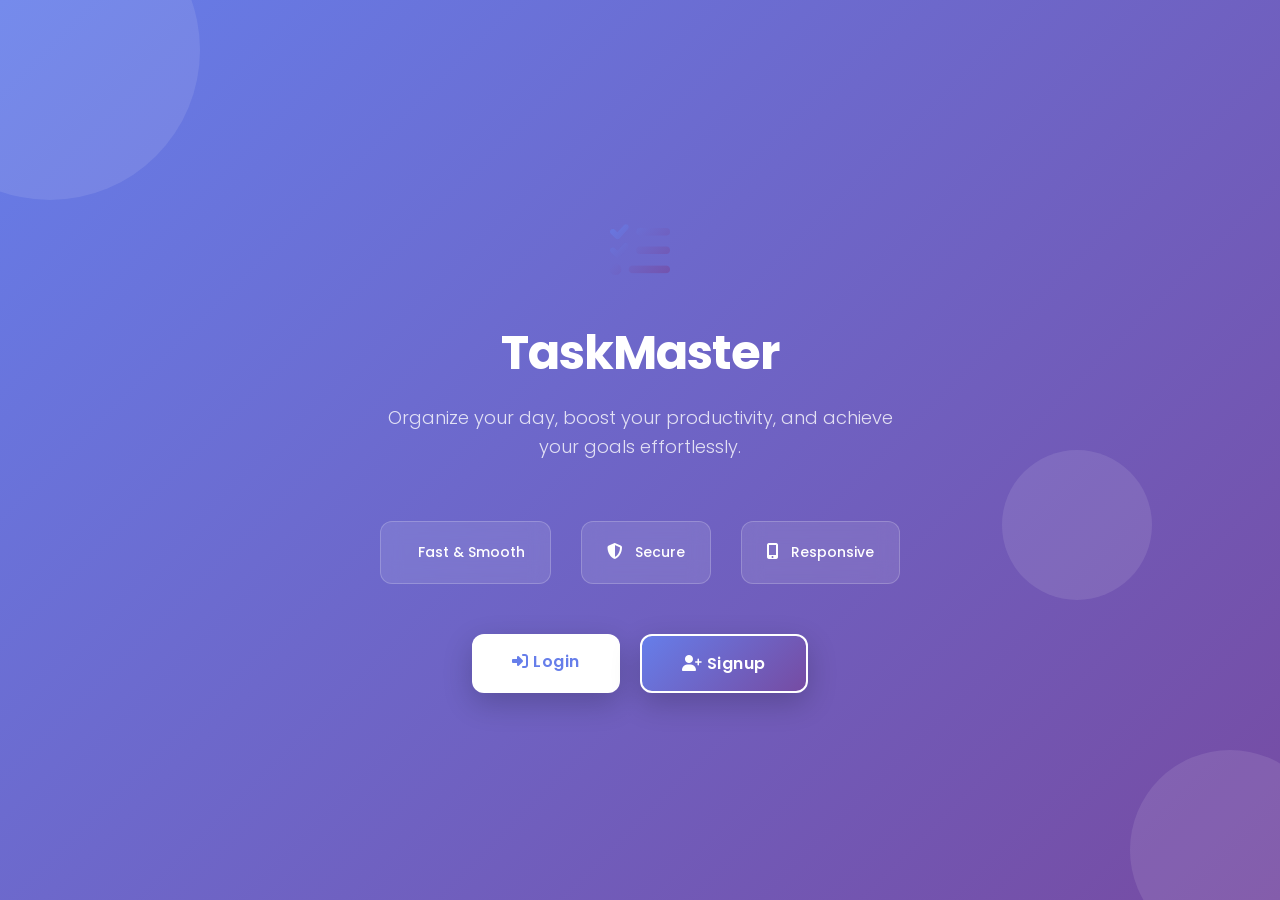
<file: index.html>
<!DOCTYPE html>
<html lang="en">
<head>
    <meta charset="UTF-8">
    <meta name="viewport" content="width=device-width, initial-scale=1.0">
    <title>TaskMaster - Your Daily Companion</title>
    <link rel="preconnect" href="https://fonts.googleapis.com">
    <link rel="preconnect" href="https://fonts.gstatic.com" crossorigin>
    <link href="https://fonts.googleapis.com/css2?family=Poppins:wght@300;400;500;600;700&display=swap" rel="stylesheet">
    <link rel="stylesheet" href="https://cdnjs.cloudflare.com/ajax/libs/font-awesome/6.4.0/css/all.min.css" />
    <style>
        * {
            margin: 0;
            padding: 0;
            box-sizing: border-box;
        }

        body {
            font-family: 'Poppins', sans-serif;
            background: linear-gradient(135deg, #667eea 0%, #764ba2 100%);
            min-height: 100vh;
            display: flex;
            justify-content: center;
            align-items: center;
            overflow: hidden;
        }

        .background-shapes {
            position: fixed;
            top: 0;
            left: 0;
            width: 100%;
            height: 100%;
            overflow: hidden;
            z-index: 0;
        }

        .shape {
            position: absolute;
            opacity: 0.1;
        }

        .shape1 {
            width: 300px;
            height: 300px;
            background: white;
            border-radius: 50%;
            top: -100px;
            left: -100px;
            animation: float 6s ease-in-out infinite;
        }

        .shape2 {
            width: 200px;
            height: 200px;
            background: white;
            border-radius: 50%;
            bottom: -50px;
            right: -50px;
            animation: float 8s ease-in-out infinite;
        }

        .shape3 {
            width: 150px;
            height: 150px;
            background: white;
            border-radius: 50%;
            top: 50%;
            right: 10%;
            animation: float 7s ease-in-out infinite;
        }

        @keyframes float {
            0%, 100% {
                transform: translateY(0px);
            }
            50% {
                transform: translateY(20px);
            }
        }

        .container {
            position: relative;
            z-index: 1;
            text-align: center;
            max-width: 600px;
            padding: 40px;
        }

        .header {
            margin-bottom: 60px;
            animation: slideDown 0.8s ease-out;
        }

        .logo-icon {
            font-size: 60px;
            margin-bottom: 20px;
            background: linear-gradient(135deg, #667eea 0%, #764ba2 100%);
            -webkit-background-clip: text;
            -webkit-text-fill-color: transparent;
            display: inline-block;
        }

        h1 {
            font-size: 48px;
            color: white;
            margin-bottom: 15px;
            font-weight: 700;
            letter-spacing: -1px;
        }

        .subtitle {
            font-size: 18px;
            color: rgba(255, 255, 255, 0.8);
            font-weight: 300;
            line-height: 1.6;
            margin-bottom: 20px;
        }

        .features {
            display: flex;
            justify-content: center;
            gap: 30px;
            margin-bottom: 50px;
            flex-wrap: wrap;
        }

        .feature {
            background: rgba(255, 255, 255, 0.1);
            backdrop-filter: blur(10px);
            padding: 20px 25px;
            border-radius: 12px;
            color: white;
            font-size: 14px;
            font-weight: 500;
            border: 1px solid rgba(255, 255, 255, 0.2);
            animation: slideUp 0.8s ease-out;
        }

        .feature i {
            margin-right: 8px;
            font-size: 16px;
        }

        .buttons {
            display: flex;
            gap: 20px;
            justify-content: center;
            flex-wrap: wrap;
            animation: slideUp 0.8s ease-out 0.2s both;
        }

        .btn {
            padding: 15px 40px;
            font-size: 16px;
            font-weight: 600;
            border: none;
            border-radius: 12px;
            cursor: pointer;
            transition: all 0.3s ease;
            text-decoration: none;
            display: inline-block;
            font-family: 'Poppins', sans-serif;
            text-transform: capitalize;
            letter-spacing: 0.5px;
        }

        .btn-login {
            background: white;
            color: #667eea;
            box-shadow: 0 10px 30px rgba(0, 0, 0, 0.2);
        }

        .btn-login:hover {
            transform: translateY(-3px);
            box-shadow: 0 15px 40px rgba(0, 0, 0, 0.3);
        }

        .btn-signup {
            background: linear-gradient(135deg, #667eea 0%, #764ba2 100%);
            color: white;
            border: 2px solid white;
            box-shadow: 0 10px 30px rgba(0, 0, 0, 0.2);
        }

        .btn-signup:hover {
            transform: translateY(-3px);
            box-shadow: 0 15px 40px rgba(0, 0, 0, 0.3);
            background: linear-gradient(135deg, #764ba2 0%, #667eea 100%);
        }

        .btn:active {
            transform: translateY(-1px);
        }

        @keyframes slideDown {
            from {
                opacity: 0;
                transform: translateY(-30px);
            }
            to {
                opacity: 1;
                transform: translateY(0);
            }
        }

        @keyframes slideUp {
            from {
                opacity: 0;
                transform: translateY(30px);
            }
            to {
                opacity: 1;
                transform: translateY(0);
            }
        }

        @media (max-width: 600px) {
            h1 {
                font-size: 36px;
            }

            .subtitle {
                font-size: 16px;
            }

            .buttons {
                flex-direction: column;
            }

            .btn {
                width: 100%;
            }

            .features {
                flex-direction: column;
                gap: 15px;
            }
        }
    </style>
</head>
<body>
    <div class="background-shapes">
        <div class="shape shape1"></div>
        <div class="shape shape2"></div>
        <div class="shape shape3"></div>
    </div>

    <div class="container">
        <div class="header">
            <div class="logo-icon">
                <i class="fas fa-tasks"></i>
            </div>
            <h1>TaskMaster</h1>
            <p class="subtitle">Organize your day, boost your productivity, and achieve your goals effortlessly.</p>
        </div>

        <div class="features">
            <div class="feature">
                <i class="fas fa-lightning-bolt"></i> Fast & Smooth
            </div>
            <div class="feature">
                <i class="fas fa-shield-alt"></i> Secure
            </div>
            <div class="feature">
                <i class="fas fa-mobile-alt"></i> Responsive
            </div>
        </div>

        <div class="buttons">
            <a href="login.html" class="btn btn-login">
                <i class="fas fa-sign-in-alt"></i> Login
            </a>
            <a href="signup.html" class="btn btn-signup">
                <i class="fas fa-user-plus"></i> Signup
            </a>
        </div>
    </div>
</body>
</html>
</file>
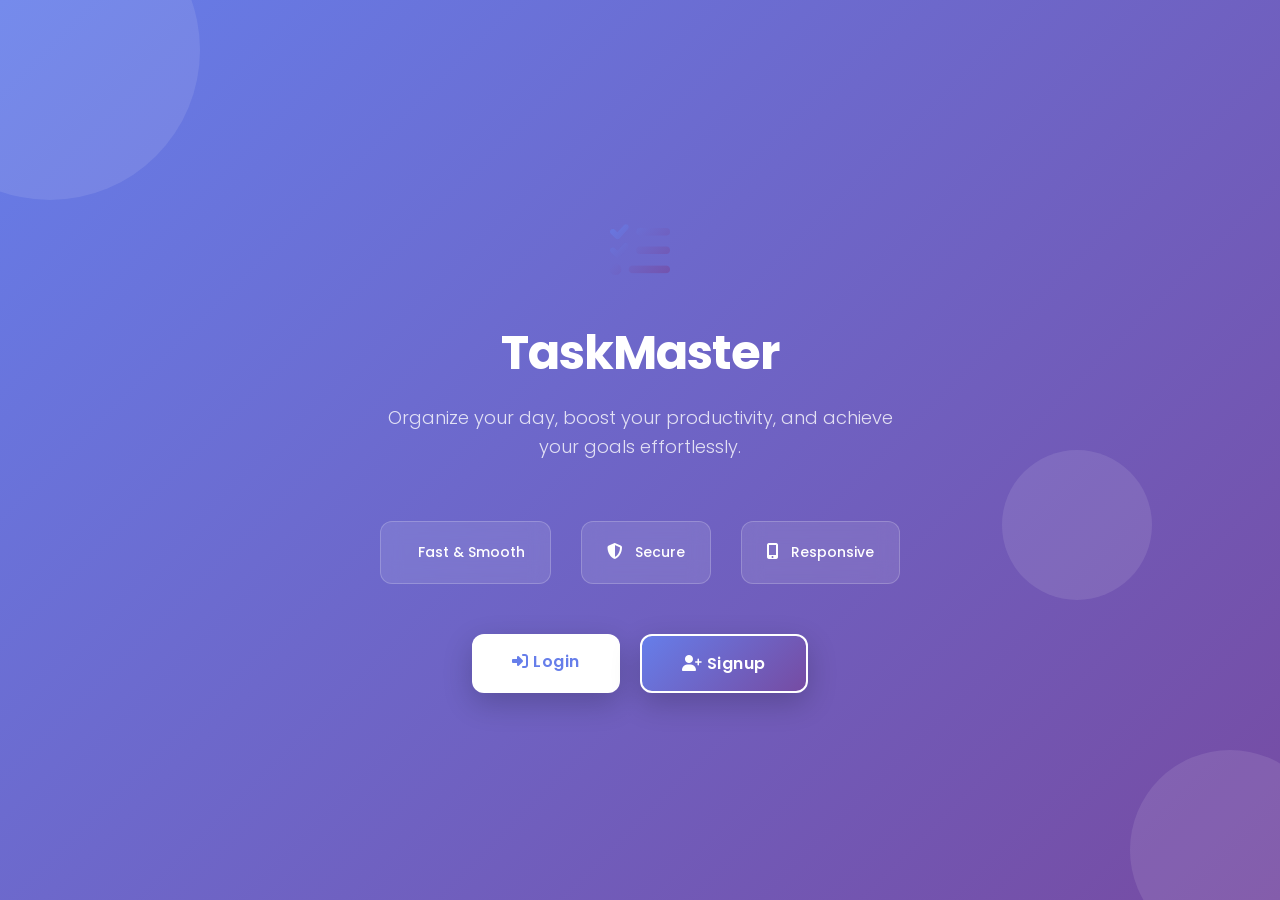
<file: admin.html>
<!DOCTYPE html>
<html lang="en">
<head>
<meta charset="UTF-8">
<meta name="viewport" content="width=device-width, initial-scale=1.0">
<title>Admin Dashboard</title>
<link rel="stylesheet" href="admin.css">
</head>

<body>

<!-- NAVBAR -->
<div class="navbar">
    <h2>Admin Panel</h2>
    <div>
        <span id="adminName"></span>
        <button onclick="logout()">Logout</button>
    </div>
</div>

<!-- DASHBOARD -->
<div class="dashboard">

    <!-- STATS -->
    <div class="cards">
        <div class="card">
            <h3>Total Users</h3>
            <p id="totalUsers">0</p>
        </div>

        <div class="card">
            <h3>Total Todos</h3>
            <p id="totalTodos">0</p>
        </div>

        <div class="card">
            <h3>Completed</h3>
            <p id="completedTodos">0</p>
        </div>

        <div class="card">
            <h3>Pending</h3>
            <p id="pendingTodos">0</p>
        </div>
    </div>

    <!-- USERS TABLE -->
    <h2>Users</h2>
    <table>
        <thead>
            <tr>
                <th>ID</th>
                <th>Name</th>
                <th>Username</th>
                <th>Action</th>
            </tr>
        </thead>
        <tbody id="usersTable"></tbody>
    </table>

    <!-- TODOS TABLE -->
    <h2>All Todos</h2>
    <table>
        <thead>
            <tr>
                <th>ID</th>
                <th>Title</th>
                <th>Status</th>
                <th>User</th>
                <th>Action</th>
            </tr>
        </thead>
        <tbody id="todosTable"></tbody>
    </table>

</div>

<script src="admin.js"></script>
</body>
</html>
</file>
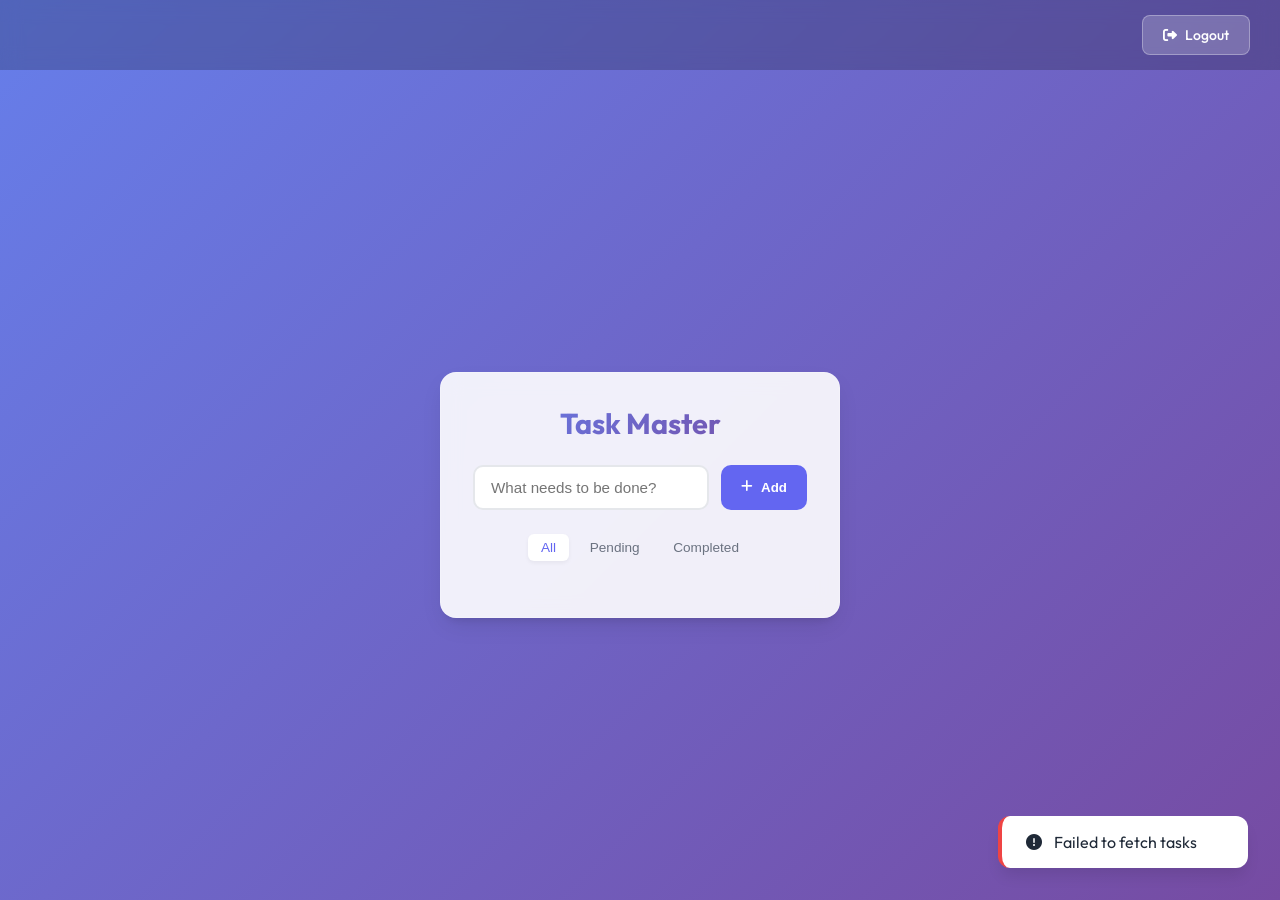
<file: client.html>
<!DOCTYPE html>
<html lang="en">
<head>
  <meta charset="UTF-8" />
  <meta name="viewport" content="width=device-width, initial-scale=1.0"/>
  <title>Todo App</title>
  <link rel="preconnect" href="https://fonts.googleapis.com">
  <link rel="preconnect" href="https://fonts.gstatic.com" crossorigin>
  <link href="https://fonts.googleapis.com/css2?family=Outfit:wght@300;400;500;600;700&display=swap" rel="stylesheet">
  <link rel="stylesheet" href="https://cdnjs.cloudflare.com/ajax/libs/font-awesome/6.4.0/css/all.min.css" />
  <link rel="stylesheet" href="style.css" />
</head>

<body>

  <nav class="navbar">
    <div id="welcomeText" class="welcome-text"></div>
    <button onclick="logout()" class="logout-btn">
      <i class="fas fa-sign-out-alt"></i> Logout
    </button>
  </nav>

<div class="container">
  <h1>Task Master</h1>
  
  <!-- Add Todo -->
  <div class="input-box">
    <input type="text" id="todoInput" placeholder="What needs to be done?" autocomplete="off" />
    <button onclick="addTodo()" class="add-btn">
      <i class="fas fa-plus"></i>
      Add
    </button>
  </div>

  <!-- Filters -->
  <div class="filters">
    <button class="filter-btn active" onclick="setFilter('all', this)">All</button>
    <button class="filter-btn" onclick="setFilter('pending', this)">Pending</button>
    <button class="filter-btn" onclick="setFilter('completed', this)">Completed</button>
  </div>

  <!-- Todo List -->
  <ul id="todoList"></ul>

</div>

<!-- Toast Notifications -->
<div id="toast-container"></div>



<script src="script.js"></script>
</body>
</html>
</file>
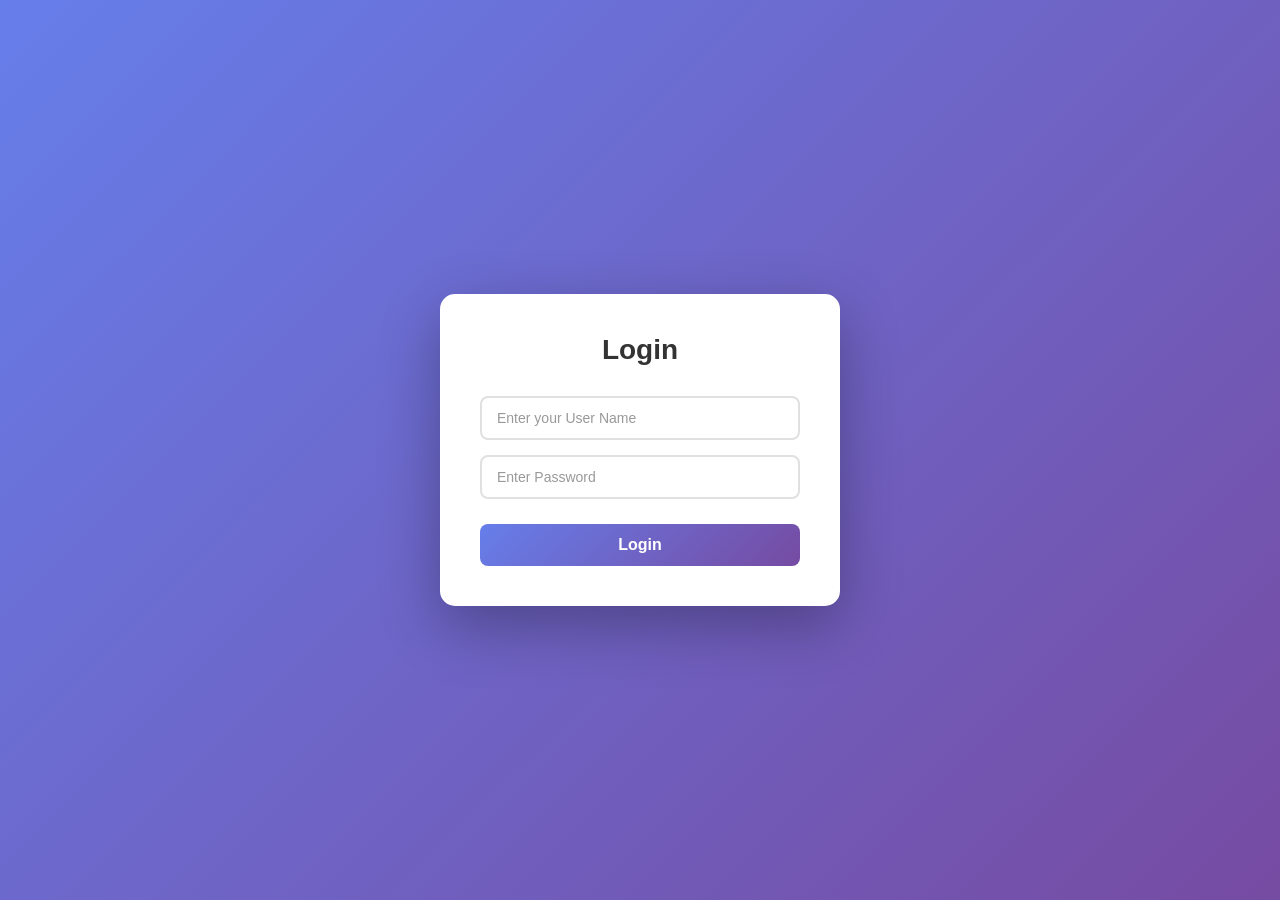
<file: login.html>
<!DOCTYPE html>
<html lang="en">
<head>
    <meta charset="UTF-8">
    <meta name="viewport" content="width=device-width, initial-scale=1.0">
    <title>Login Page</title>
    <style>
        * {
            margin: 0;
            padding: 0;
            box-sizing: border-box;
        }

        body {
            font-family: 'Segoe UI', Tahoma, Geneva, Verdana, sans-serif;
            background: linear-gradient(135deg, #667eea 0%, #764ba2 100%);
            min-height: 100vh;
            display: flex;
            justify-content: center;
            align-items: center;
        }

        .container {
            background: white;
            padding: 40px;
            border-radius: 15px;
            box-shadow: 0 20px 60px rgba(0, 0, 0, 0.3);
            width: 100%;
            max-width: 400px;
        }

        h1 {
            color: #333;
            margin-bottom: 30px;
            text-align: center;
            font-size: 28px;
            font-weight: 600;
        }

        input {
            width: 100%;
            padding: 12px 15px;
            margin-bottom: 15px;
            border: 2px solid #e0e0e0;
            border-radius: 8px;
            font-size: 14px;
            transition: all 0.3s ease;
            font-family: inherit;
        }

        input:focus {
            outline: none;
            border-color: #667eea;
            box-shadow: 0 0 0 3px rgba(102, 126, 234, 0.1);
        }

        input::placeholder {
            color: #999;
        }

        button {
            width: 100%;
            padding: 12px;
            background: linear-gradient(135deg, #667eea 0%, #764ba2 100%);
            color: white;
            border: none;
            border-radius: 8px;
            font-size: 16px;
            font-weight: 600;
            cursor: pointer;
            transition: all 0.3s ease;
            margin-top: 10px;
        }

        button:hover {
            transform: translateY(-2px);
            box-shadow: 0 10px 25px rgba(102, 126, 234, 0.3);
        }

        button:active {
            transform: translateY(0);
        }
    </style>
</head>
<body>
    <div class="container">
        <h1>Login</h1>
        <input id="username" type="text" placeholder="Enter your User Name">
        <input id="password" type="password" placeholder="Enter Password">
        <button onclick="login()">Login</button>
    </div>
</body>
<script>
async function login() {

  const username = document.getElementById("username").value;
  const password = document.getElementById("password").value;

  const res = await fetch("http://127.0.0.1:8000/login", {
    method: "POST",
    headers: {
      "Content-Type": "application/json"
    },
    body: JSON.stringify({
      username: username,
      password: password
    })
  });

  const data = await res.json();

  if (res.status === 200) {
   
    localStorage.setItem("token", data.access_token);
    localStorage.setItem("username", data.username);
    localStorage.setItem("fullname", data.fullname);
    localStorage.setItem("role", data.role);

    alert("Login Successful");

        if (data.role && data.role.toLowerCase() === "admin") {
    window.location.href = "admin.html";
} else {
    window.location.href = "client.html";
}


    
   // window.location.href = "client.html";

  } else {
    alert(data.detail || "Login Failed ❌");
  }
}
</script>
</html>
</file>
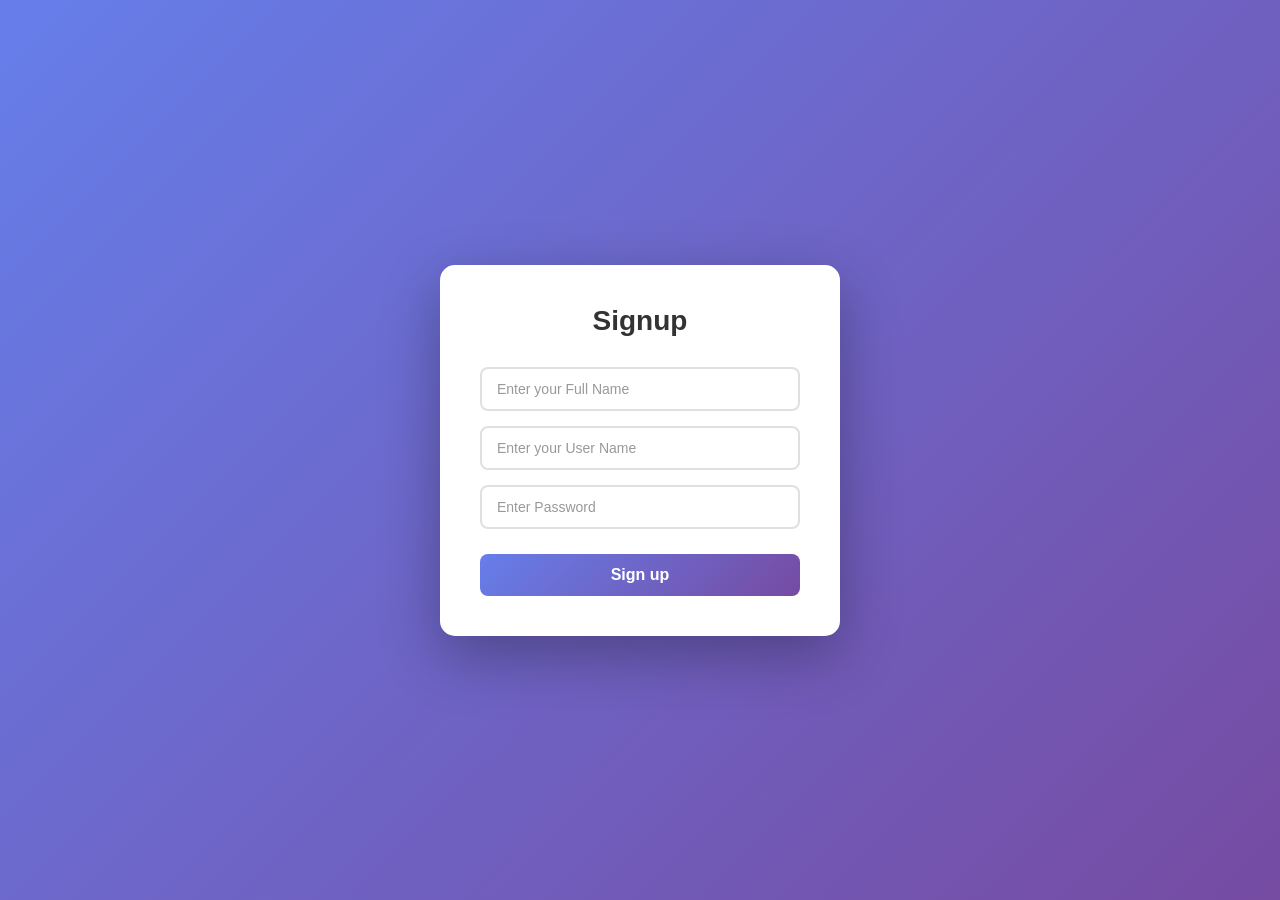
<file: signup.html>
<!DOCTYPE html>
<html lang="en">
<head>
    <meta charset="UTF-8">
    <meta name="viewport" content="width=device-width, initial-scale=1.0">
    <title>Signup Page</title>
    <style>
        * {
            margin: 0;
            padding: 0;
            box-sizing: border-box;
        }

        body {
            font-family: 'Segoe UI', Tahoma, Geneva, Verdana, sans-serif;
            background: linear-gradient(135deg, #667eea 0%, #764ba2 100%);
            min-height: 100vh;
            display: flex;
            justify-content: center;
            align-items: center;
        }

        .container {
            background: white;
            padding: 40px;
            border-radius: 15px;
            box-shadow: 0 20px 60px rgba(0, 0, 0, 0.3);
            width: 100%;
            max-width: 400px;
        }

        h1 {
            color: #333;
            margin-bottom: 30px;
            text-align: center;
            font-size: 28px;
            font-weight: 600;
        }

        input {
            width: 100%;
            padding: 12px 15px;
            margin-bottom: 15px;
            border: 2px solid #e0e0e0;
            border-radius: 8px;
            font-size: 14px;
            transition: all 0.3s ease;
            font-family: inherit;
        }

        input:focus {
            outline: none;
            border-color: #667eea;
            box-shadow: 0 0 0 3px rgba(102, 126, 234, 0.1);
        }

        input::placeholder {
            color: #999;
        }

        button {
            width: 100%;
            padding: 12px;
            background: linear-gradient(135deg, #667eea 0%, #764ba2 100%);
            color: white;
            border: none;
            border-radius: 8px;
            font-size: 16px;
            font-weight: 600;
            cursor: pointer;
            transition: all 0.3s ease;
            margin-top: 10px;
        }

        button:hover {
            transform: translateY(-2px);
            box-shadow: 0 10px 25px rgba(102, 126, 234, 0.3);
        }

        button:active {
            transform: translateY(0);
        }
    </style>
</head>
<body>
    <div class="container">
        <h1>Signup</h1>
        <input id="fullname" type="text" placeholder="Enter your Full Name">
        <input id="username" type="text" placeholder="Enter your User Name">
        <input id="password" type="password" placeholder="Enter Password">
        <button onclick="signup()">Sign up</button>
    </div>


</body>
<script>
async function signup() {
  const fullname = document.getElementById("fullname").value;
  const username = document.getElementById("username").value;
  const password = document.getElementById("password").value;

  const res = await fetch("http://127.0.0.1:8000/signup", {
    method: "POST",
    headers: {
      "Content-Type": "application/json"
    },
    body: JSON.stringify({
      fullname: fullname,
      username: username,
      password: password
    })
  });

  const data = await res.json();

  alert(data.message);


  window.location.href = "login.html";
}
</script>
</html>
</file>
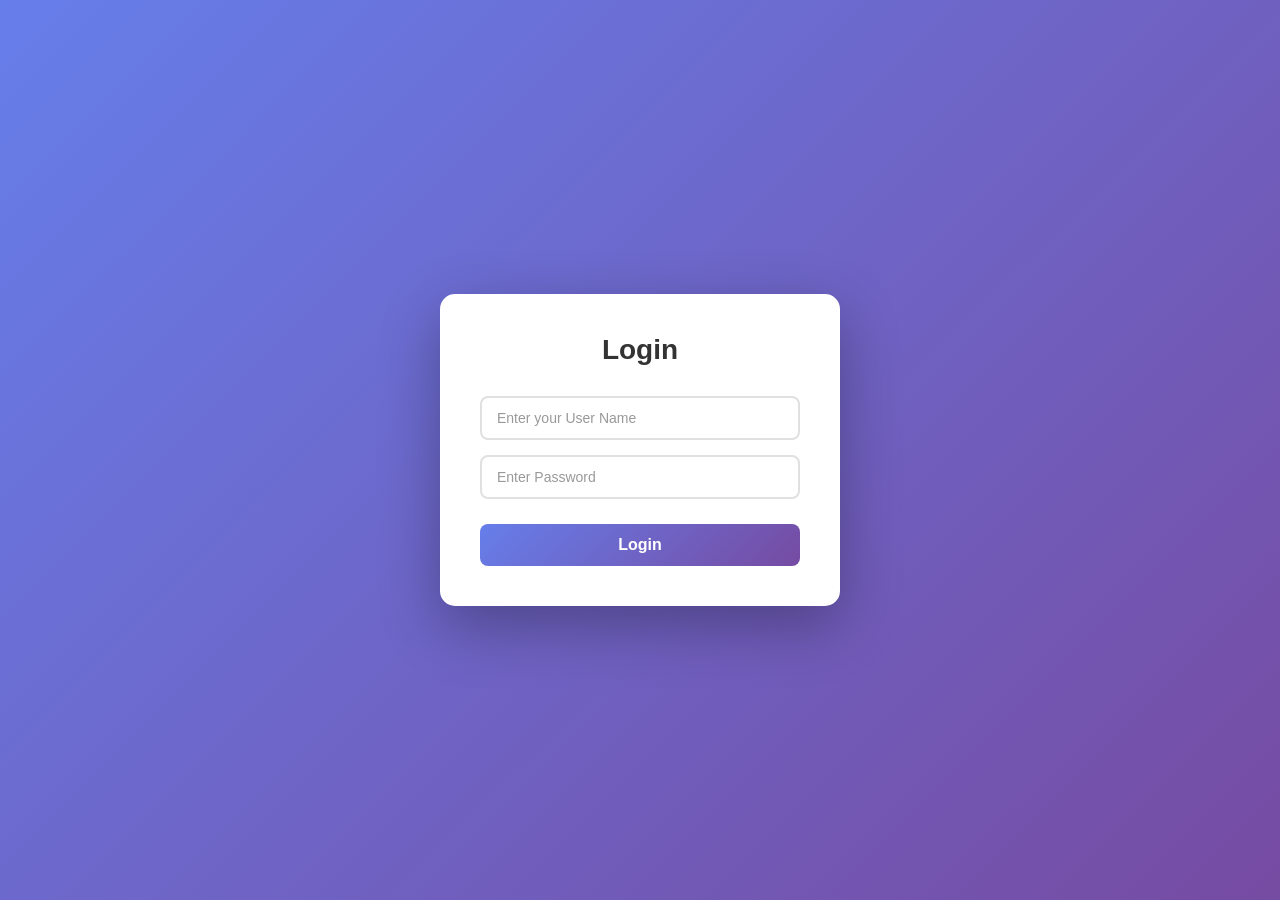
<file: static/login.html>
<!DOCTYPE html>
<html lang="en">
<head>
    <meta charset="UTF-8">
    <meta name="viewport" content="width=device-width, initial-scale=1.0">
    <title>Login Page</title>
    <style>
        * {
            margin: 0;
            padding: 0;
            box-sizing: border-box;
        }

        body {
            font-family: 'Segoe UI', Tahoma, Geneva, Verdana, sans-serif;
            background: linear-gradient(135deg, #667eea 0%, #764ba2 100%);
            min-height: 100vh;
            display: flex;
            justify-content: center;
            align-items: center;
        }

        .container {
            background: white;
            padding: 40px;
            border-radius: 15px;
            box-shadow: 0 20px 60px rgba(0, 0, 0, 0.3);
            width: 100%;
            max-width: 400px;
        }

        h1 {
            color: #333;
            margin-bottom: 30px;
            text-align: center;
            font-size: 28px;
            font-weight: 600;
        }

        input {
            width: 100%;
            padding: 12px 15px;
            margin-bottom: 15px;
            border: 2px solid #e0e0e0;
            border-radius: 8px;
            font-size: 14px;
            transition: all 0.3s ease;
            font-family: inherit;
        }

        input:focus {
            outline: none;
            border-color: #667eea;
            box-shadow: 0 0 0 3px rgba(102, 126, 234, 0.1);
        }

        input::placeholder {
            color: #999;
        }

        button {
            width: 100%;
            padding: 12px;
            background: linear-gradient(135deg, #667eea 0%, #764ba2 100%);
            color: white;
            border: none;
            border-radius: 8px;
            font-size: 16px;
            font-weight: 600;
            cursor: pointer;
            transition: all 0.3s ease;
            margin-top: 10px;
        }

        button:hover {
            transform: translateY(-2px);
            box-shadow: 0 10px 25px rgba(102, 126, 234, 0.3);
        }

        button:active {
            transform: translateY(0);
        }
    </style>
</head>
<body>
    <div class="container">
        <h1>Login</h1>
        <input id="username" type="text" placeholder="Enter your User Name">
        <input id="password" type="password" placeholder="Enter Password">
        <button onclick="login()">Login</button>
    </div>
</body>
<script>
async function login() {

  const username = document.getElementById("username").value;
  const password = document.getElementById("password").value;

  // Change this line
const res = await fetch("https://fastapi-todo-app-6.onrender.com/login", {
    method: "POST",
    headers: {
      "Content-Type": "application/json"
    },
    body: JSON.stringify({
      username: username,
      password: password
    })
  });

  const data = await res.json();

  if (res.status === 200) {
   
    localStorage.setItem("token", data.access_token);
    localStorage.setItem("username", data.username);
    localStorage.setItem("fullname", data.fullname);
    localStorage.setItem("role", data.role);

    alert("Login Successful");

        if (data.role && data.role.toLowerCase() === "admin") {
    window.location.href = "admin.html";
} else {
    window.location.href = "client.html";
}


    
   // window.location.href = "client.html";

  } else {
    alert(data.detail || "Login Failed");
  }
}
</script>
</html>
</file>
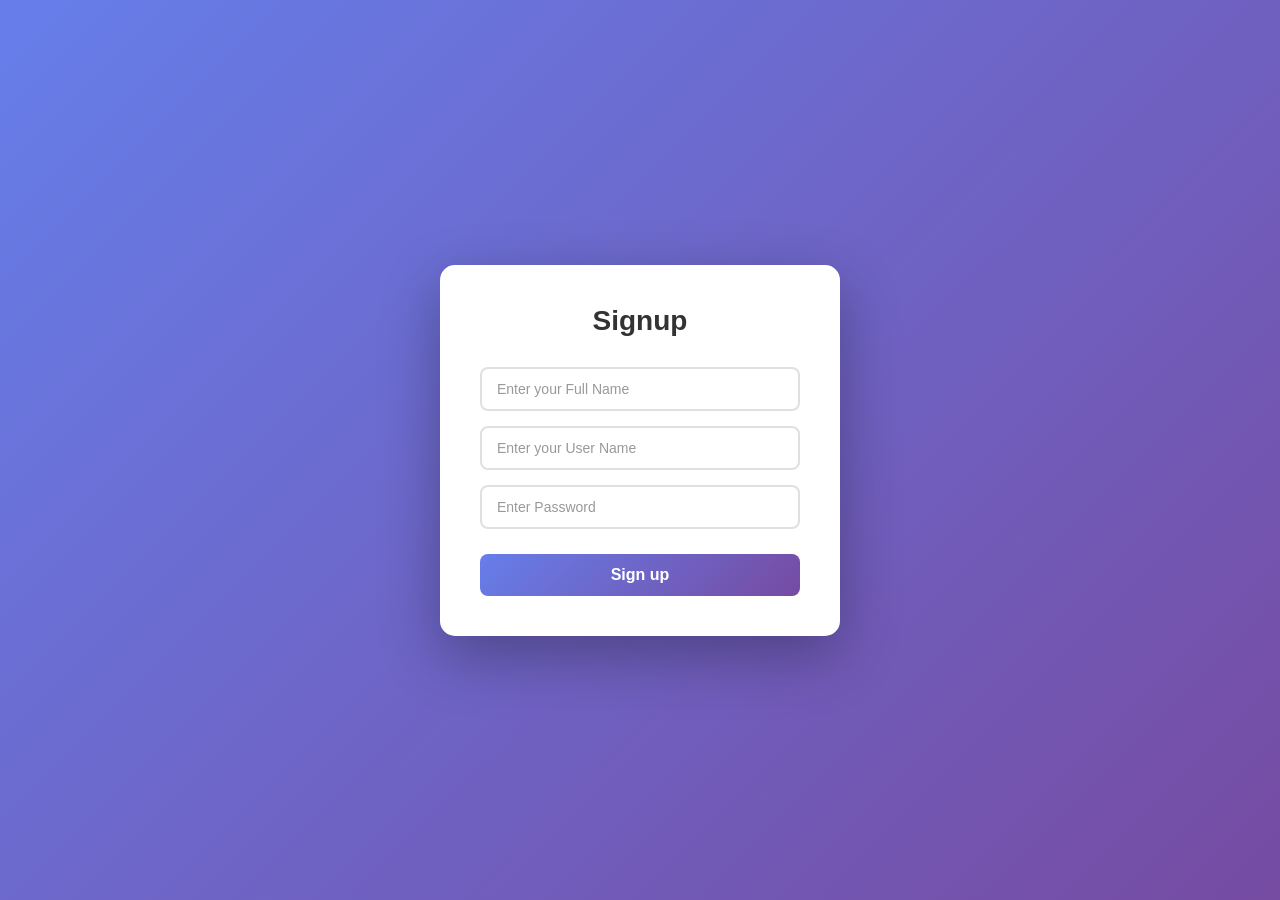
<file: static/signup.html>
<!DOCTYPE html>
<html lang="en">
<head>
    <meta charset="UTF-8">
    <meta name="viewport" content="width=device-width, initial-scale=1.0">
    <title>Signup Page</title>
    <style>
        * {
            margin: 0;
            padding: 0;
            box-sizing: border-box;
        }

        body {
            font-family: 'Segoe UI', Tahoma, Geneva, Verdana, sans-serif;
            background: linear-gradient(135deg, #667eea 0%, #764ba2 100%);
            min-height: 100vh;
            display: flex;
            justify-content: center;
            align-items: center;
        }

        .container {
            background: white;
            padding: 40px;
            border-radius: 15px;
            box-shadow: 0 20px 60px rgba(0, 0, 0, 0.3);
            width: 100%;
            max-width: 400px;
        }

        h1 {
            color: #333;
            margin-bottom: 30px;
            text-align: center;
            font-size: 28px;
            font-weight: 600;
        }

        input {
            width: 100%;
            padding: 12px 15px;
            margin-bottom: 15px;
            border: 2px solid #e0e0e0;
            border-radius: 8px;
            font-size: 14px;
            transition: all 0.3s ease;
            font-family: inherit;
        }

        input:focus {
            outline: none;
            border-color: #667eea;
            box-shadow: 0 0 0 3px rgba(102, 126, 234, 0.1);
        }

        input::placeholder {
            color: #999;
        }

        button {
            width: 100%;
            padding: 12px;
            background: linear-gradient(135deg, #667eea 0%, #764ba2 100%);
            color: white;
            border: none;
            border-radius: 8px;
            font-size: 16px;
            font-weight: 600;
            cursor: pointer;
            transition: all 0.3s ease;
            margin-top: 10px;
        }

        button:hover {
            transform: translateY(-2px);
            box-shadow: 0 10px 25px rgba(102, 126, 234, 0.3);
        }

        button:active {
            transform: translateY(0);
        }
    </style>
</head>
<body>
    <div class="container">
        <h1>Signup</h1>
        <input id="fullname" type="text" placeholder="Enter your Full Name">
        <input id="username" type="text" placeholder="Enter your User Name">
        <input id="password" type="password" placeholder="Enter Password">
        <button onclick="signup()">Sign up</button>
    </div>


</body>
<script>
async function signup() {
  const fullname = document.getElementById("fullname").value;
  const username = document.getElementById("username").value;
  const password = document.getElementById("password").value;

  const res = await fetch("https://fastapi-todo-app-6.onrender.com/signup", {
    method: "POST",
    headers: {
      "Content-Type": "application/json"
    },
    body: JSON.stringify({
      fullname: fullname,
      username: username,
      password: password
    })
  });

  const data = await res.json();

  alert(data.message);


  window.location.href = "login.html";
}
</script>
</html>
</file>
<file: admin.css>
body {
    font-family: Arial;
    margin: 0;
    background: #f5f7fb;
}

.navbar {
    background: #6366f1;
    color: white;
    padding: 15px 20px;
    display: flex;
    justify-content: space-between;
    align-items: center;
}

.dashboard {
    padding: 20px;
}

.cards {
    display: grid;
    grid-template-columns: repeat(auto-fit, minmax(150px, 1fr));
    gap: 15px;
    margin-bottom: 30px;
}

.card {
    background: white;
    padding: 20px;
    border-radius: 10px;
    text-align: center;
    box-shadow: 0 5px 15px rgba(0,0,0,0.1);
}

table {
    width: 100%;
    background: white;
    margin-bottom: 30px;
    border-collapse: collapse;
}

th, td {
    padding: 12px;
    border-bottom: 1px solid #ddd;
}

button {
    padding: 6px 10px;
    border: none;
    background: red;
    color: white;
    cursor: pointer;
    border-radius: 5px;
}
</file>
<file: style.css>
:root {
    --primary: #6366f1;
    --primary-hover: #4f46e5;
    --bg-gradient: linear-gradient(135deg, #667eea 0%, #764ba2 100%);
    --surface: rgba(255, 255, 255, 0.9);
    --text-main: #1f2937;
    --text-muted: #6b7280;
    --success: #10b981;
    --danger: #ef4444;
    --warning: #f59e0b;
    --radius: 16px;
    --shadow: 0 10px 25px -5px rgba(0, 0, 0, 0.1), 0 8px 10px -6px rgba(0, 0, 0, 0.1);
}

* {
    margin: 0;
    padding: 0;
    box-sizing: border-box;
}

.navbar {
    width: 100%;
    padding: 15px 30px;
    background: rgba(0, 0, 0, 0.2);
    height: 70px;
    position: fixed;   
    top: 0;
    left: 0;
    display: flex;
    justify-content: space-between;
    align-items: center;
    z-index: 1000;
    backdrop-filter: blur(10px);
}

.welcome-text {
    color: white;
    font-size: 18px;
    font-weight: 500;
    letter-spacing: 0.5px;
}

.logout-btn {
    padding: 10px 20px;
    background: rgba(255, 255, 255, 0.2);
    color: white;
    border: 1px solid rgba(255, 255, 255, 0.3);
    border-radius: 8px;
    font-size: 14px;
    font-weight: 500;
    cursor: pointer;
    transition: all 0.3s ease;
    display: flex;
    align-items: center;
    gap: 8px;
    font-family: 'Outfit', sans-serif;
}

.logout-btn:hover {
    background: rgba(255, 255, 255, 0.3);
    border-color: rgba(255, 255, 255, 0.5);
    transform: translateY(-2px);
}

.logout-btn:active {
    transform: translateY(0);
}

body {
    font-family: 'Outfit', sans-serif;
    background: var(--bg-gradient);
    min-height: 100vh;
    display: flex;
    justify-content: center;
    align-items: center;
    color: var(--text-main);
    padding-top: 90px; 
}


.container {
    background: var(--surface);
    backdrop-filter: blur(10px);
    width: 400px;
    padding: 2rem;
    border-radius: var(--radius);
    box-shadow: var(--shadow);
    border: 1px solid rgba(255, 255, 255, 0.2);
    animation: fadeIn 0.5s ease-out;
}

@keyframes fadeIn {
    from { opacity: 0; transform: translateY(20px); }
    to { opacity: 1; transform: translateY(0); }
}

h1 {
    font-size: 1.8rem;
    font-weight: 700;
    margin-bottom: 1.5rem;
    text-align: center;
    background: var(--bg-gradient);
    -webkit-background-clip: text;
    -webkit-text-fill-color: transparent;
}

/* Input Section */
.input-box {
    display: flex;
    gap: 0.75rem;
    margin-bottom: 1.5rem;
}

input[type="text"] {
    flex: 1;
    padding: 0.75rem 1rem;
    border: 2px solid #e5e7eb;
    border-radius: 10px;
    font-size: 0.95rem;
    transition: all 0.2s;
}

input[type="text"]:focus {
    outline: none;
    border-color: var(--primary);
    box-shadow: 0 0 0 4px rgba(99, 102, 241, 0.15);
}

.add-btn {
    padding: 0.75rem 1.25rem;
    background: var(--primary);
    color: white;
    border: none;
    border-radius: 10px;
    font-weight: 600;
    cursor: pointer;
    transition: all 0.2s;
    display: flex;
    align-items: center;
    gap: 0.5rem;
}

.add-btn:hover {
    background: var(--primary-hover);
    transform: translateY(-1px);
}

.add-btn:active {
    transform: translateY(0);
}

/* Filters */
.filters {
    display: flex;
    justify-content: center;
    gap: 0.5rem;
    margin-bottom: 1.5rem;
}

.filter-btn {
    padding: 0.4rem 0.8rem;
    border: none;
    background: transparent;
    color: var(--text-muted);
    font-size: 0.85rem;
    font-weight: 500;
    border-radius: 6px;
    cursor: pointer;
    transition: all 0.2s;
}

.filter-btn.active {
    background: white;
    color: var(--primary);
    box-shadow: 0 2px 4px rgba(0,0,0,0.05);
}

/* Todo List */
ul {
    list-style: none;
}

li {
    background: white;
    padding: 1rem;
    margin-bottom: 0.75rem;
    border-radius: 12px;
    display: flex;
    align-items: center;
    justify-content: space-between;
    transition: all 0.3s cubic-bezier(0.4, 0, 0.2, 1);
    border-left: 4px solid var(--primary);
    box-shadow: 0 2px 5px rgba(0,0,0,0.03);
}

li.completed {
    border-left-color: var(--success);
    opacity: 0.6;
}

li.completed .todo-text {
    text-decoration: line-through;
    color: var(--text-muted);
}

li:hover {
    transform: translateX(4px);
    box-shadow: 0 4px 12px rgba(0,0,0,0.06);
}

.todo-content {
    display: flex;
    align-items: center;
    gap: 0.75rem;
    flex: 1;
}

.checkbox {
    width: 20px;
    height: 20px;
    border: 2px solid #e5e7eb;
    border-radius: 50%;
    cursor: pointer;
    display: flex;
    align-items: center;
    justify-content: center;
    transition: all 0.2s;
}

li.completed .checkbox {
    background: var(--success);
    border-color: var(--success);
}

li.completed .checkbox::after {
    content: "✓";
    color: white;
    font-size: 12px;
}

.todo-text {
    font-size: 0.95rem;
    font-weight: 500;
}

.actions {
    display: flex;
    gap: 0.5rem;
    opacity: 0;
    transition: opacity 0.2s;
}

li:hover .actions {
    opacity: 1;
}

.action-btn {
    width: 32px;
    height: 32px;
    border-radius: 8px;
    border: none;
    cursor: pointer;
    display: flex;
    align-items: center;
    justify-content: center;
    font-size: 0.9rem;
    transition: all 0.2s;
}

.edit-btn { background: #fef3c7; color: #d97706; }
.edit-btn:hover { background: #fde68a; }

.delete-btn { background: #fee2e2; color: #dc2626; }
.delete-btn:hover { background: #fecaca; }

/* Empty state */
.empty-state {
    text-align: center;
    padding: 2rem 0;
    color: var(--text-muted);
}

.empty-state i {
    font-size: 3rem;
    margin-bottom: 1rem;
    display: block;
    opacity: 0.5;
}

/* Toast Notifications */
#toast-container {
    position: fixed;
    bottom: 2rem;
    right: 2rem;
    display: flex;
    flex-direction: column;
    gap: 0.75rem;
    z-index: 1000;
}

.toast {
    padding: 1rem 1.5rem;
    background: white;
    border-radius: 12px;
    box-shadow: 0 10px 15px -3px rgba(0, 0, 0, 0.1);
    display: flex;
    align-items: center;
    gap: 0.75rem;
    min-width: 250px;
    animation: slideIn 0.3s ease-out forwards;
    border-left: 4px solid var(--primary);
}

@keyframes slideIn {
    from { transform: translateX(100%); opacity: 0; }
    to { transform: translateX(0); opacity: 1; }
}

.toast.success { border-left-color: var(--success); }
.toast.error { border-left-color: var(--danger); }
.toast.info { border-left-color: var(--primary); }

.toast-closing {
    animation: slideOut 0.3s ease-in forwards;
}

@keyframes slideOut {
    to { transform: translateX(100%); opacity: 0; }
}
</file>
